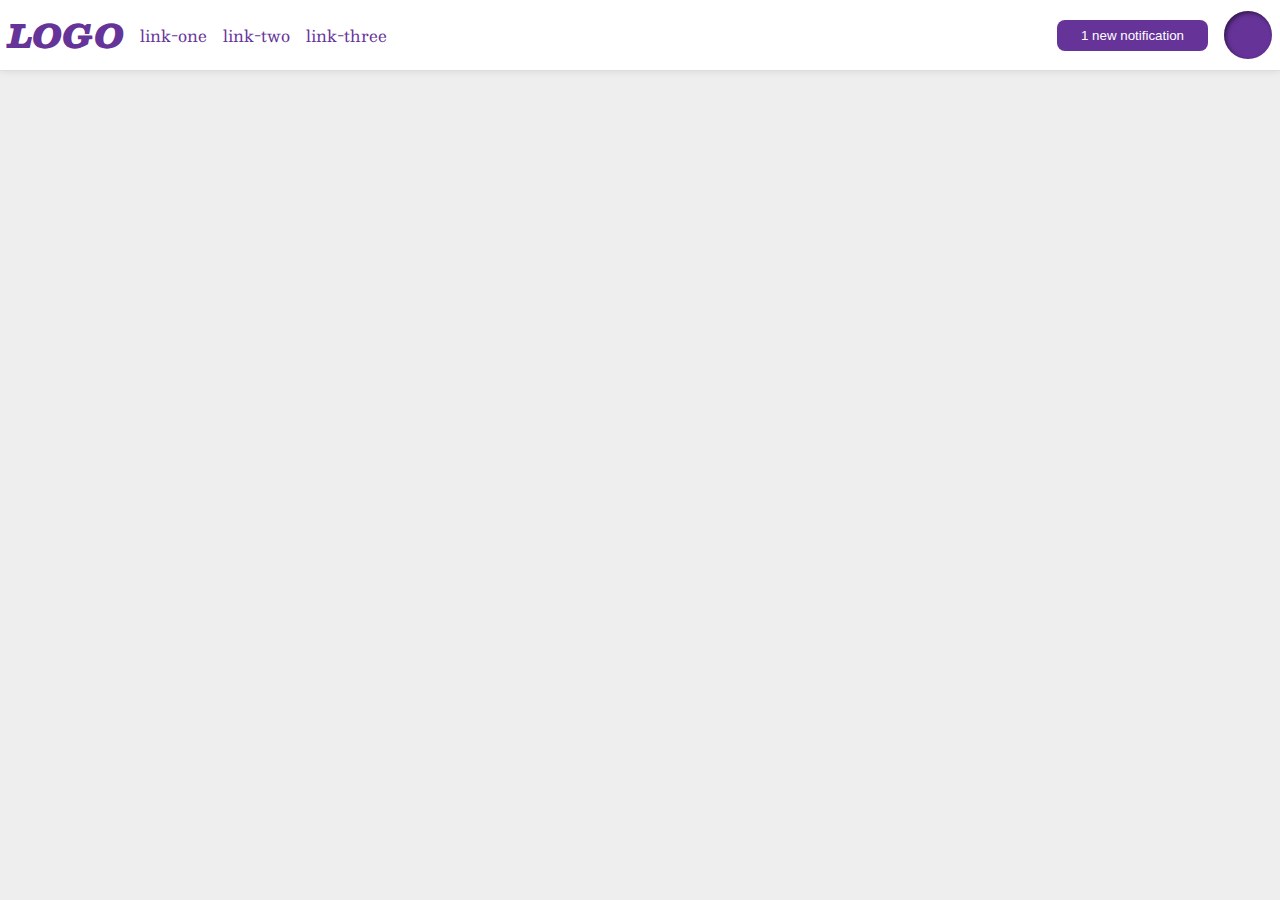
<file: flex/03-flex-header-2/index.html>
<!DOCTYPE html>
<html lang="en">
  <head>
    <meta charset="UTF-8">
    <meta http-equiv="X-UA-Compatible" content="IE=edge">
    <meta name="viewport" content="width=device-width, initial-scale=1.0">
    <title>Flex Header 2</title>
    <link rel="stylesheet" href="style.css">
  </head>
  <body>
    <div class="header">
      <div class="left">
        <div class="logo">
          LOGO
        </div>
        <ul class="links">
          <li><a href="https://google.com">link-one</a></li>
          <li><a href="https://google.com">link-two</a></li>
          <li><a href="https://google.com">link-three</a></li>
        </ul>
      </div>
      <div class="right">
        <button class="notifications">
          1 new notification
        </button>
        <div class="profile-image"></div>
      </div>
    </div>
  </body>
</html>
</file>
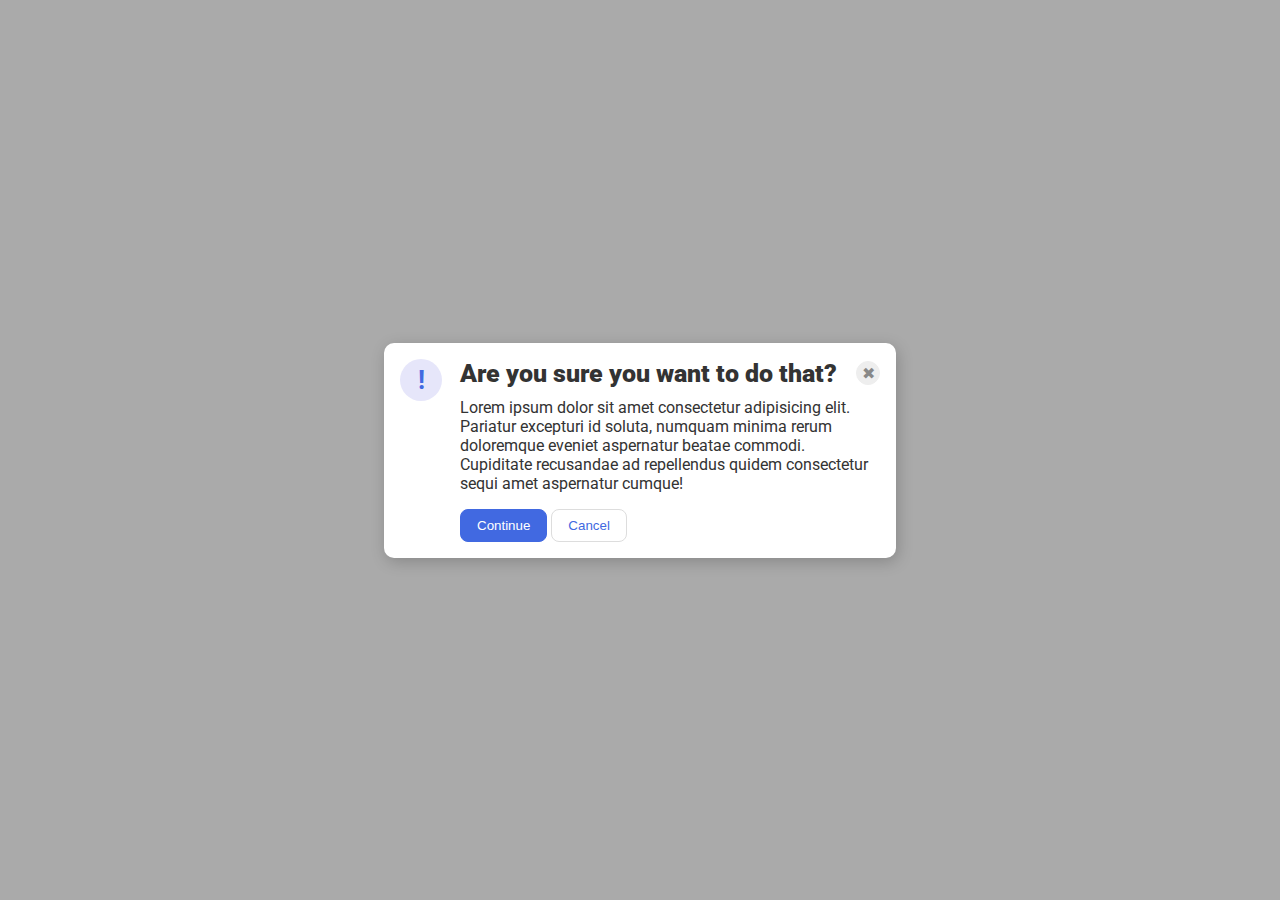
<file: flex/05-flex-modal/index.html>
<!DOCTYPE html>
<html lang="en">
  <head>
    <meta charset="UTF-8">
    <meta http-equiv="X-UA-Compatible" content="IE=edge">
    <meta name="viewport" content="width=device-width, initial-scale=1.0">
    <link rel="stylesheet" href="style.css">
    <title>Modal</title>
  </head>
  <body>
    <div class="modal">
      <div class="icon">!</div>
      <div class = "container">
        <div class="header">Are you sure you want to do that?
          <button class="close-button">✖</button>
        </div>
        <div class="text">Lorem ipsum dolor sit amet consectetur adipisicing elit. Pariatur excepturi id soluta, numquam minima rerum doloremque eveniet aspernatur beatae commodi. Cupiditate recusandae ad repellendus quidem consectetur sequi amet aspernatur cumque!</div>
        <button class="continue">Continue</button>
        <button class="cancel">Cancel</button>
      </div>
    </div>
  </body>
</html>
</file>
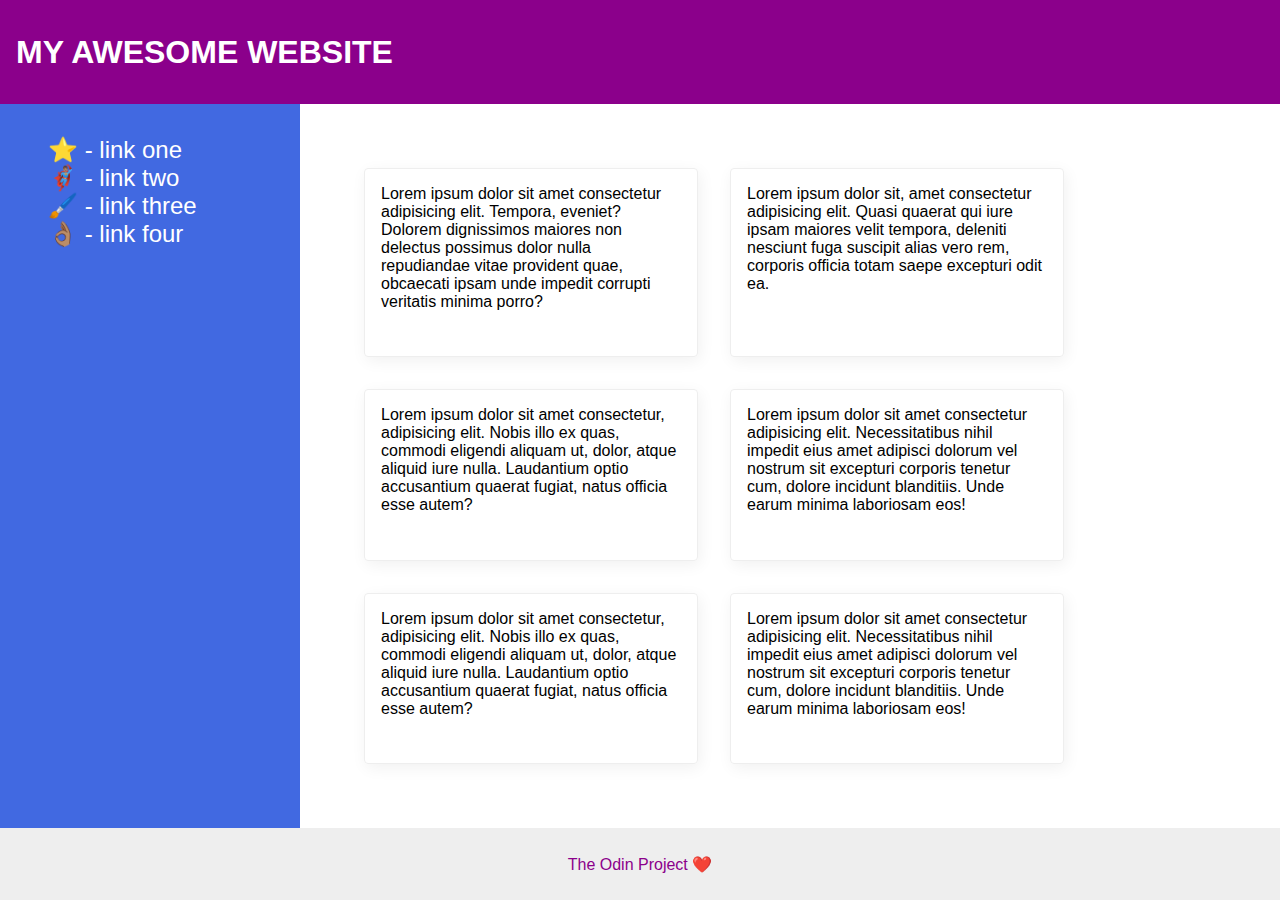
<file: flex/07-flex-layout-2/index.html>
<!DOCTYPE html>
<html lang="en">
  <head>
    <meta charset="UTF-8">
    <meta http-equiv="X-UA-Compatible" content="IE=edge">
    <meta name="viewport" content="width=device-width, initial-scale=1.0">
    <title>The Holy Grail</title>
    <link rel="stylesheet" href="style.css">
  </head>
  <body>
    <div class="header">
      MY AWESOME WEBSITE
    </div>
    <div class="container">
      <div class="sidebar">
        <ul>
          <li><a href="#">⭐ - link one</a></li>
          <li><a href="#">🦸🏽‍♂️ - link two</a></li>
          <li><a href="#">🖌️ - link three</a></li>
          <li><a href="#">👌🏽 - link four</a></li>
        </ul>
      </div>
      <div class="card-cont">
        <div class="card">Lorem ipsum dolor sit amet consectetur adipisicing elit. Tempora, eveniet? Dolorem dignissimos maiores non delectus possimus dolor nulla repudiandae vitae provident quae, obcaecati ipsam unde impedit corrupti veritatis minima porro?</div>
        <div class="card">Lorem ipsum dolor sit, amet consectetur adipisicing elit. Quasi quaerat qui iure ipsam maiores velit tempora, deleniti nesciunt fuga suscipit alias vero rem, corporis officia totam saepe excepturi odit ea.</div>
        <div class="card">Lorem ipsum dolor sit amet consectetur, adipisicing elit. Nobis illo ex quas, commodi eligendi aliquam ut, dolor, atque aliquid iure nulla. Laudantium optio accusantium quaerat fugiat, natus officia esse autem?</div>
        <div class="card">Lorem ipsum dolor sit amet consectetur adipisicing elit. Necessitatibus nihil impedit eius amet adipisci dolorum vel nostrum sit excepturi corporis tenetur cum, dolore incidunt blanditiis. Unde earum minima laboriosam eos!</div>
        <div class="card">Lorem ipsum dolor sit amet consectetur, adipisicing elit. Nobis illo ex quas, commodi eligendi aliquam ut, dolor, atque aliquid iure nulla. Laudantium optio accusantium quaerat fugiat, natus officia esse autem?</div>
        <div class="card">Lorem ipsum dolor sit amet consectetur adipisicing elit. Necessitatibus nihil impedit eius amet adipisci dolorum vel nostrum sit excepturi corporis tenetur cum, dolore incidunt blanditiis. Unde earum minima laboriosam eos!</div>
      </div>
    </div>  
    <div class="footer">
      The Odin Project ❤️
    </div>
  </body>
</html>
</file>
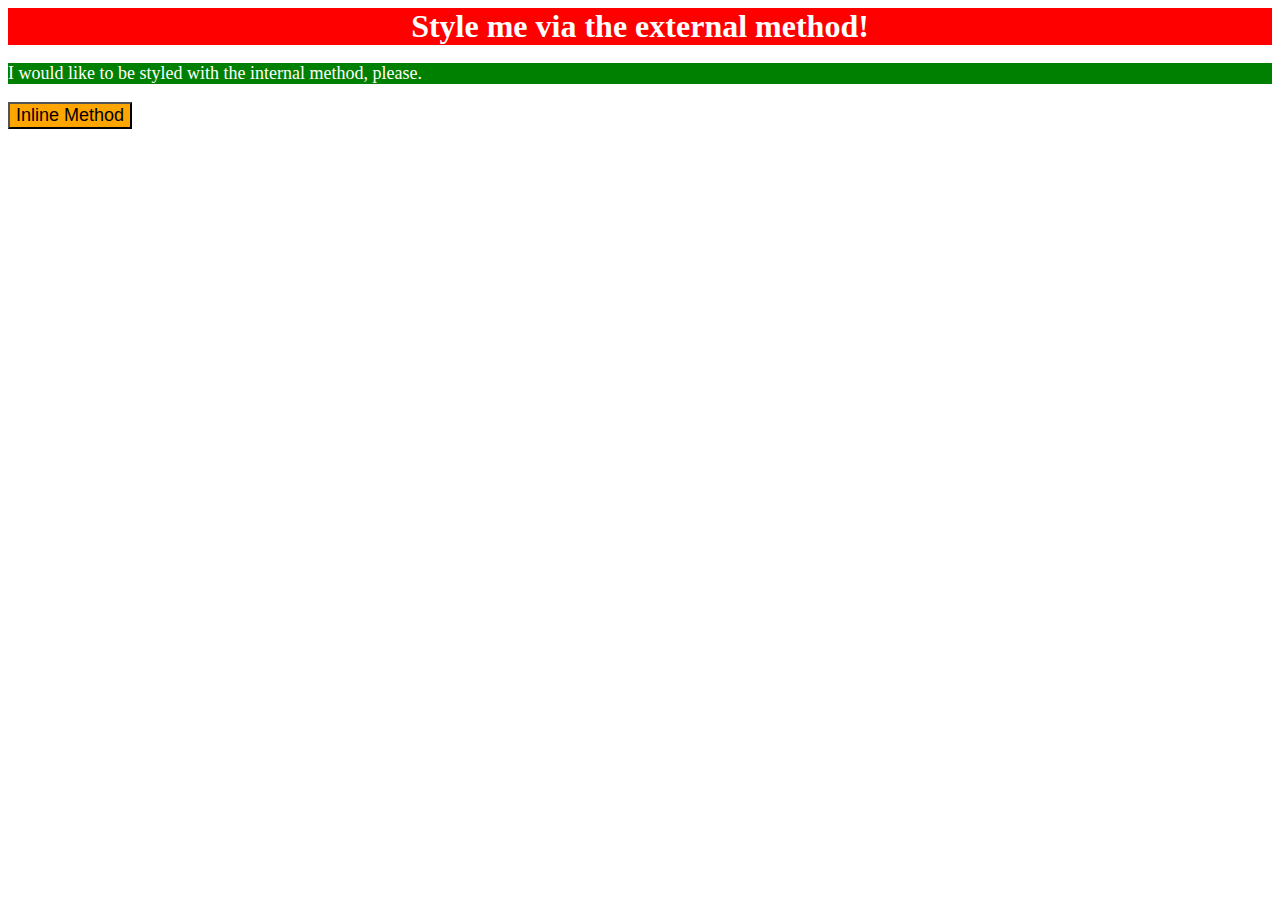
<file: foundations/01-css-methods/index.html>
<!DOCTYPE html>
<html lang="en">
  <head>
    <link rel="stylesheet" href="styles.css">
    <meta charset="UTF-8">
    <meta http-equiv="X-UA-Compatible" content="IE=edge">
    <meta name="viewport" content="width=device-width, initial-scale=1.0">
    <title>Methods for Adding CSS</title>

    <style>
      p {
        background-color: green;
        color: white;
        font-size: 18px;

      }
    </style>
  </head>


  <body>
    <div>Style me via the external method!</div>
    <p>I would like to be styled with the internal method, please.</p>
    <button style="background-color: orange; font-size: 18px;" >Inline Method</button>
  </body>
</html>
</file>
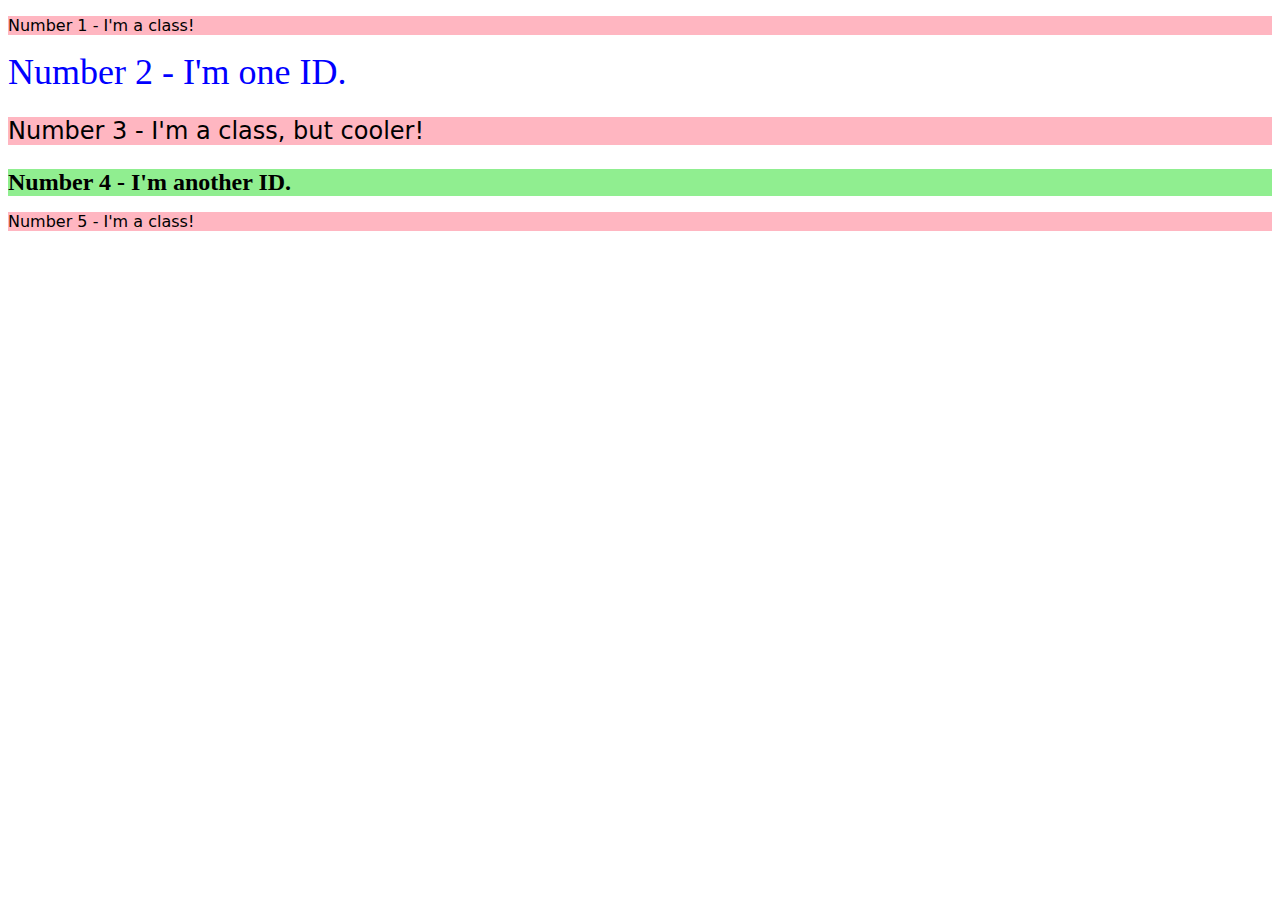
<file: foundations/02-class-id-selectors/index.html>
<!DOCTYPE html>
<html lang="en">
  <head>
    <meta charset="UTF-8">
    <meta http-equiv="X-UA-Compatible" content="IE=edge">
    <meta name="viewport" content="width=device-width, initial-scale=1.0">
    <title>Class and ID Selectors</title>
    <link rel="stylesheet" href="style.css">
  </head>
  <body>
    <p class="odd">Number 1 - I'm a class!</p>
    <div id ="id1">Number 2 - I'm one ID.</div>
    <p class="odd large-font">Number 3 - I'm a class, but cooler!</p>
    <div id="id2" class="large-font">Number 4 - I'm another ID.</div>
    <p class="odd">Number 5 - I'm a class!</p>
  </body>
</html>
</file>
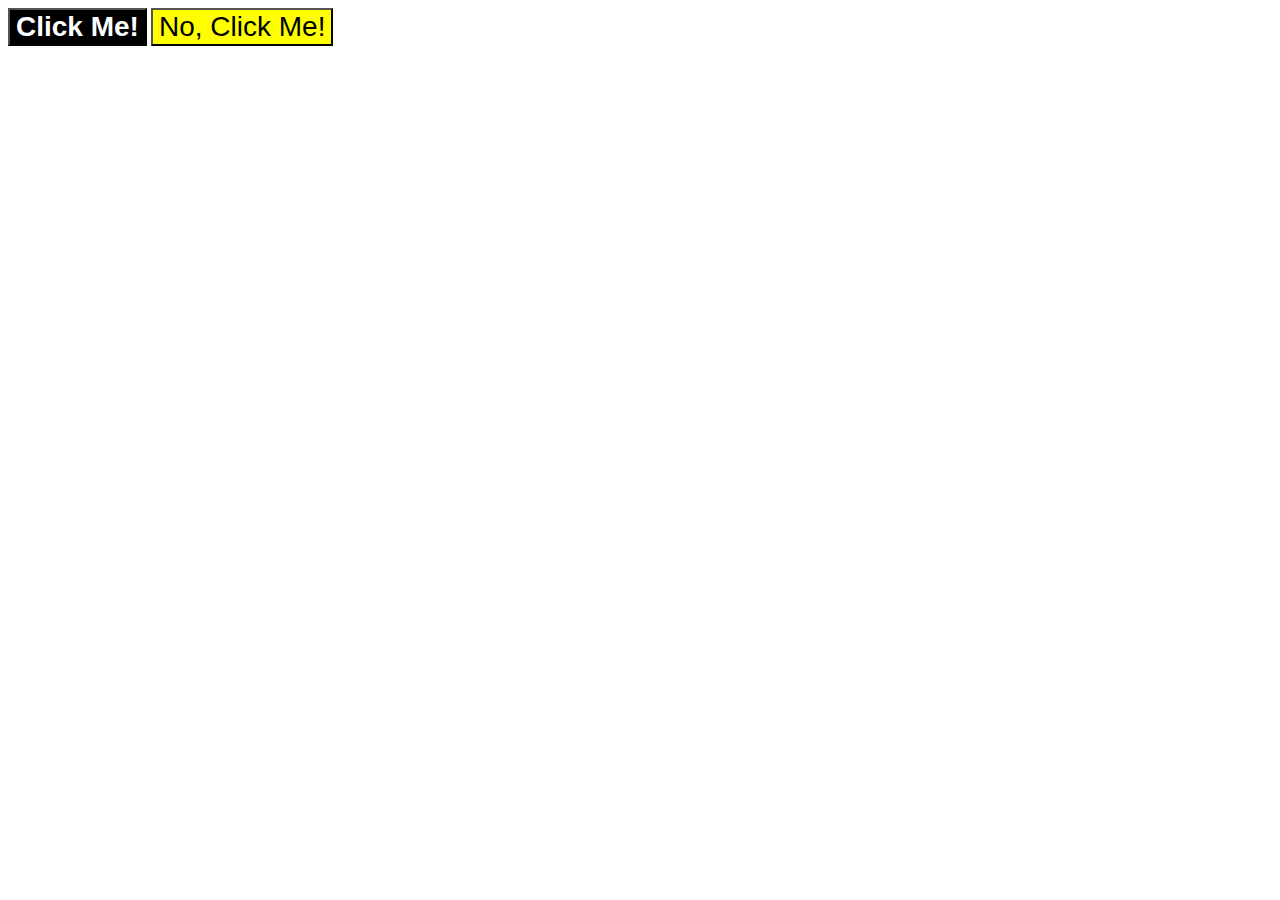
<file: foundations/03-grouping-selectors/index.html>
<!DOCTYPE html>
<html lang="en">
  <head>
    <meta charset="UTF-8">
    <meta http-equiv="X-UA-Compatible" content="IE=edge">
    <meta name="viewport" content="width=device-width, initial-scale=1.0">
    <title>Grouping Selectors</title>
    <link rel="stylesheet" href="style.css">
  </head>
  <body>
    <button class="b1">Click Me!</button>
    <button class="b2">No, Click Me!</button>
  </body>
</html>
</file>
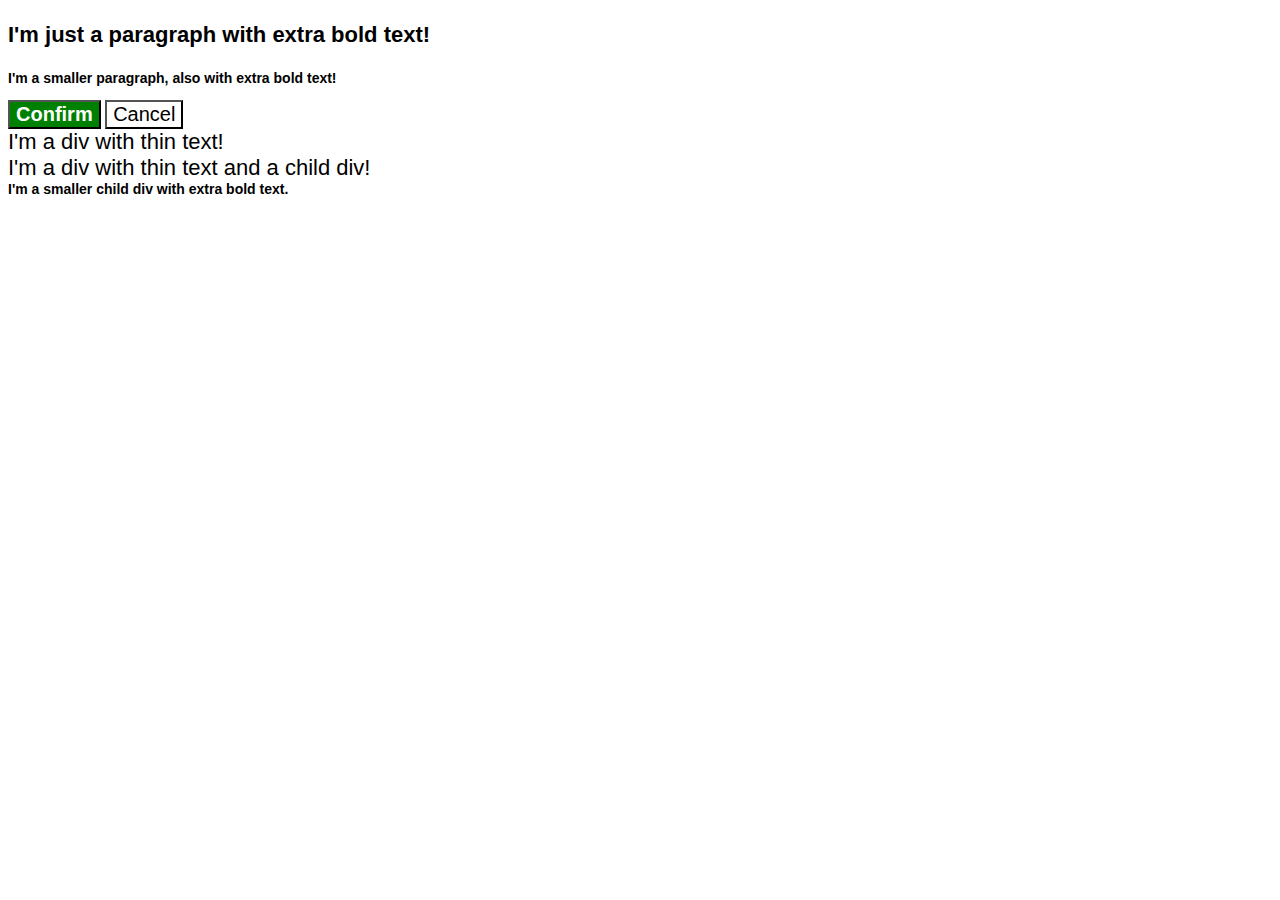
<file: foundations/06-cascade-fix/index.html>
<!DOCTYPE html>
<html lang="en">
  
  <head>
    <meta charset="UTF-8">
    <meta http-equiv="X-UA-Compatible" content="IE=edge">
    <meta name="viewport" content="width=device-width, initial-scale=1.0">
    <title>Fix the Cascade</title>
    <link rel="stylesheet" href="style.css">
  </head>
  <body>
    <p class="para">I'm just a paragraph with extra bold text!</p>
    <p class="para small-para">I'm a smaller paragraph, also with extra bold text!</p>

    <button id="confirm-button" class="button confirm">Confirm</button>
    <button id="cancel-button" class="button cancel">Cancel</button>

    <div class="text">I'm a div with thin text!</div>
    <div class="text">I'm a div with thin text and a child div!
      <div class="text child">I'm a smaller child div with extra bold text.</div>
    </div>
  </body>
</html>
</file>
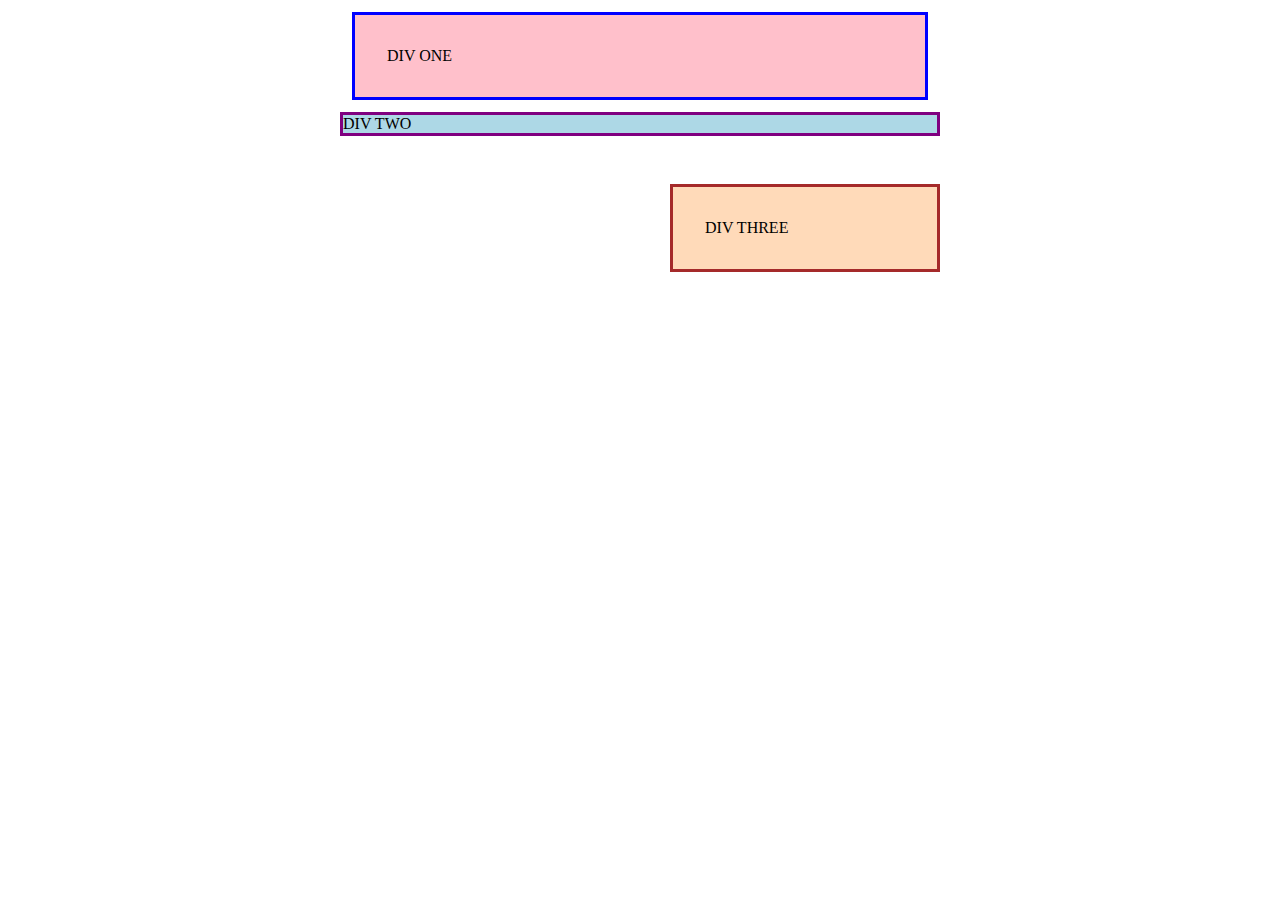
<file: margin-and-padding/01-margin-and-padding-1/index.html>
<!DOCTYPE html>
<html lang="en">
  <head>
    <meta charset="UTF-8">
    <meta http-equiv="X-UA-Compatible" content="IE=edge">
    <meta name="viewport" content="width=device-width, initial-scale=1.0">
    <title>Margin and Padding exercise</title>
    <link rel="stylesheet" href="style.css">
  </head>
  <body>
    <div class="one">
      DIV ONE
    </div>
    <div class="two">
      DIV TWO
    </div>
    <div class="three">
      DIV THREE
    </div>
  </body>
</html>
</file>
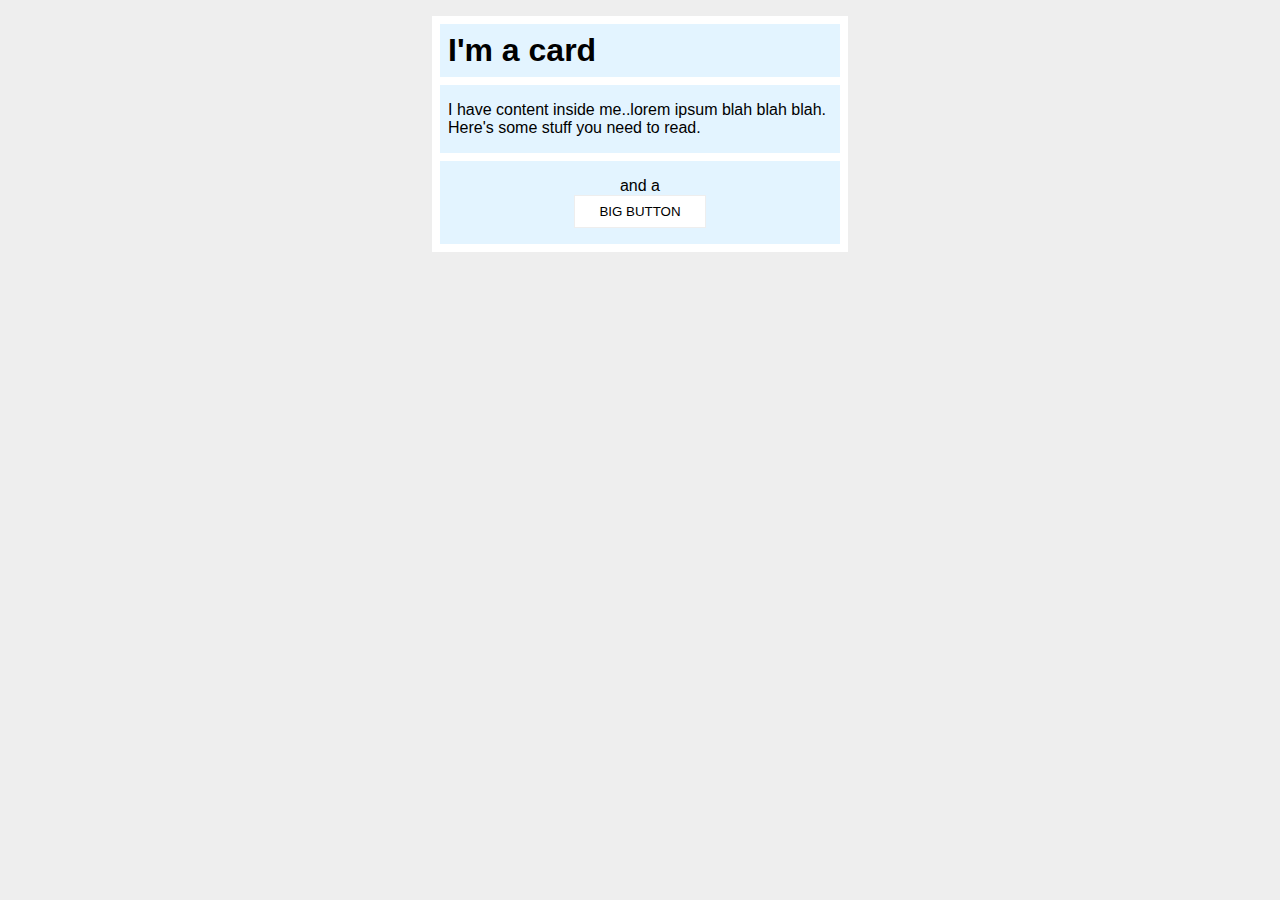
<file: margin-and-padding/02-margin-and-padding-2/index.html>
<!DOCTYPE html>
<html lang="en">
  <head>
    <meta charset="UTF-8">
    <meta http-equiv="X-UA-Compatible" content="IE=edge">
    <meta name="viewport" content="width=device-width, initial-scale=1.0">
    <title>Margin and Padding exercise 2</title>
    <link rel="stylesheet" href="style.css">
  </head>
  <body>
    <div class="card">
      <h1 class="title">I'm a card</h1>
      <div class="content">I have content inside me..lorem ipsum blah blah blah. Here's some stuff you need to read.</div>
      <div class="button-container">and a <button>BIG BUTTON</button></div>
    </div>
  </body>
</html>
</file>
<file: flex/03-flex-header-2/style.css>
/* this is some magical font-importing.  
you'll learn about it later. */
@import url('https://fonts.googleapis.com/css2?family=Besley:ital,wght@0,400;1,900&display=swap');

body {
  margin: 0;
  background: #eee;
  font-family: Besley, serif;
}

.header {
  background: white;
  border-bottom: 1px solid #ddd;
  box-shadow: 0 0 8px rgba(0,0,0,.1);
  display:flex;
  justify-content: space-between;
  padding: 8px;
}

.profile-image {
  background: rebeccapurple;
  box-shadow: inset 2px 2px 4px rgba(0,0,0,.5);
  border-radius: 50%;
  width: 48px;
  height: 48px;
}

.logo {
  color: rebeccapurple;
  font-size: 32px;
  font-weight: 900;
  font-style: italic;
}

button {
  border: none;
  border-radius: 8px;
  background: rebeccapurple;
  color: white;
  padding: 8px 24px;
}

a {
  /* this removes the line under our links */
  text-decoration: none;
  color: rebeccapurple;
}

ul {
  list-style-type: none;
  display: flex;
  gap: 16px;
  margin:0;
  padding:0;
}

.left, .right{
  display:flex;
  align-items: center;
  gap: 16px;
}
</file>
<file: flex/05-flex-modal/style.css>
@import url('https://fonts.googleapis.com/css2?family=Roboto:wght@400;700&display=swap');

html, body {
  height: 100%;
}

body {
  font-family: Roboto, sans-serif;
  margin: 0;
  background: #aaa;
  color: #333;
  /* I'll give you this one for free lol */
  display: flex;
  align-items: center;
  justify-content: center;
  
}

.header {
  font-weight: 900;
  display: flex;
  align-items: center;
  justify-content: space-between;
  font-size: 25px;
  margin-bottom: 10px;

}
.modal {
  background: white;
  width: 480px;
  border-radius: 10px;
  box-shadow: 2px 4px 16px rgba(0,0,0,.2);
  display: flex;
  gap: 18px;
  padding: 16px;
}


.icon {
  color: royalblue;
  font-size: 26px;
  font-weight: 700;
  background: lavender;
  width: 42px;
  height: 42px;
  border-radius: 50%;
  display: flex;
  align-items: center;
  justify-content: center;
  flex-shrink: 0;
}

.close-button {
  background: #eee;
  border-radius: 50%;
  color: #888;
  font-weight: 400;
  font-size: 16px;
  height: 24px;
  width: 24px;
  display: flex;
  align-items: center;
  justify-content: center;
  border: 1px solid #eee;
  padding: 0;
}

button {
  cursor: pointer;
  padding: 8px 16px;
  border-radius: 8px;
}

button.continue {
  background: royalblue;
  border: 1px solid royalblue;
  color: white;
}

button.cancel {
  background: white;
  border: 1px solid #ddd;
  color: royalblue;
}

.text {
  margin-bottom: 16px;
}
</file>
<file: flex/07-flex-layout-2/style.css>
body {
  font-family: -apple-system, BlinkMacSystemFont, 'Segoe UI', Roboto, Oxygen, Ubuntu, Cantarell, 'Open Sans', 'Helvetica Neue', sans-serif;
  margin: 0;
  min-height: 100vh;
  display: flex;
  flex-direction: column;
}

.header {
  height: 72px;
  background: darkmagenta;
  color: white;
  font-weight: 900;
  font-size: 32px;
  padding: 16px;
  display: flex;
  align-items: center;
}

.footer {
  height: 72px;
  background: #eee;
  color: darkmagenta;
  display: flex;
  justify-content: center;
  align-items: center;
}

.sidebar {
  width: 300px;
  background: royalblue;
  box-sizing: border-box;
  flex-shrink: 0;
  padding: 8px;
}

.card {
  border: 1px solid #eee;
  box-shadow: 2px 4px 16px rgba(0,0,0,.06);
  border-radius: 4px;
  width: 300px;
  margin: 16px;
  padding: 16px
}

.container{
  display: flex;
  flex:1;
}

.card-cont{
  display: flex;
  flex-wrap: wrap;
  padding: 48px;
  flex:1;
}

a{
  text-decoration: none;
  color: white;
}

ul{
  font-size: 24px;
  list-style: none;
}
</file>
<file: foundations/01-css-methods/styles.css>
div {
    font-size: 32px;
    color: white;
    background-color: red;
    text-align: center;
    font-weight: bold;
}
</file>
<file: foundations/02-class-id-selectors/style.css>
.odd {
    background-color: lightpink;
    font-family: Verdana, "DejaVu Sans", sans-serif;

}

#id1 {
    color:blue;
    font-size: 36px;
    
}

#id2 {
    background-color: lightgreen;
    color: black;
    font-weight: 700;
}

.large-font {
    font-size: 24px;
}
</file>
<file: foundations/03-grouping-selectors/style.css>
.b1 {
    background-color: black;
    color: white;
    font-weight: 700;
}

.b2 {
    background-color: yellow;
}

.b1, .b2 {
    font-size: 28px;
    font-family: Helvetica, "Times New Roman", sans-serif;
}
</file>
<file: foundations/06-cascade-fix/style.css>
body {
  font-family: Arial, Helvetica, sans-serif;
}

.para,
.small-para {
  color: hsl(0, 0%, 0%);
  font-weight: 800;
}

.para.small-para {
  font-size: 14px;
  font-weight: 800;
}

.para {
  font-size: 22px;
}

.button.confirm {
  background: green;
  color: white;
  font-weight: bold;
} 

.button {
  background-color: rgb(255, 255, 255);
  color: rgb(0, 0, 0);
  font-size: 20px;
}

.text.child {
  color: rgb(0, 0, 0);
  font-weight: 800;
  font-size: 14px;
}

div.text {
  color: rgb(0, 0, 0);
  font-size: 22px;
  font-weight: 100;
}
</file>
<file: margin-and-padding/01-margin-and-padding-1/style.css>
body {
  max-width: 600px;
  margin: 0 auto;
}

.one {
  background: pink;
  border: 3px solid blue;
  /* CHANGE ME */
  padding: 32px;
  margin: 12px;
}

.two {
  background: lightblue;
  border: 3px solid purple;
  /* CHANGE ME */
  margin-bottom: 48px;
}

.three {
  background: peachpuff;
  border: 3px solid brown;
  width: 200px;
  /* CHANGE ME */
  padding: 32px;
  margin-left: auto;
}
</file>
<file: margin-and-padding/02-margin-and-padding-2/style.css>
body {
  background: #eee;
  font-family: sans-serif;
}

.card {
  width: 400px;
  background: #fff;
  margin: 16px auto; 
  padding: 8px;
}

.title {
  background: #e3f4ff;
  margin: 0 0 8px; 
  padding: 8px 8px;
}

.content {
  background: #e3f4ff;
  margin: 0 0 8px;
  padding: 16px 8px;
}

.button-container {
  background: #e3f4ff;
  padding: 16px 8px;
  text-align: center;
}

button {
  background: white;
  border: 1px solid #eee;
  display: block;
  margin: 0 auto;
  padding: 8px 24px;
}
</file>
